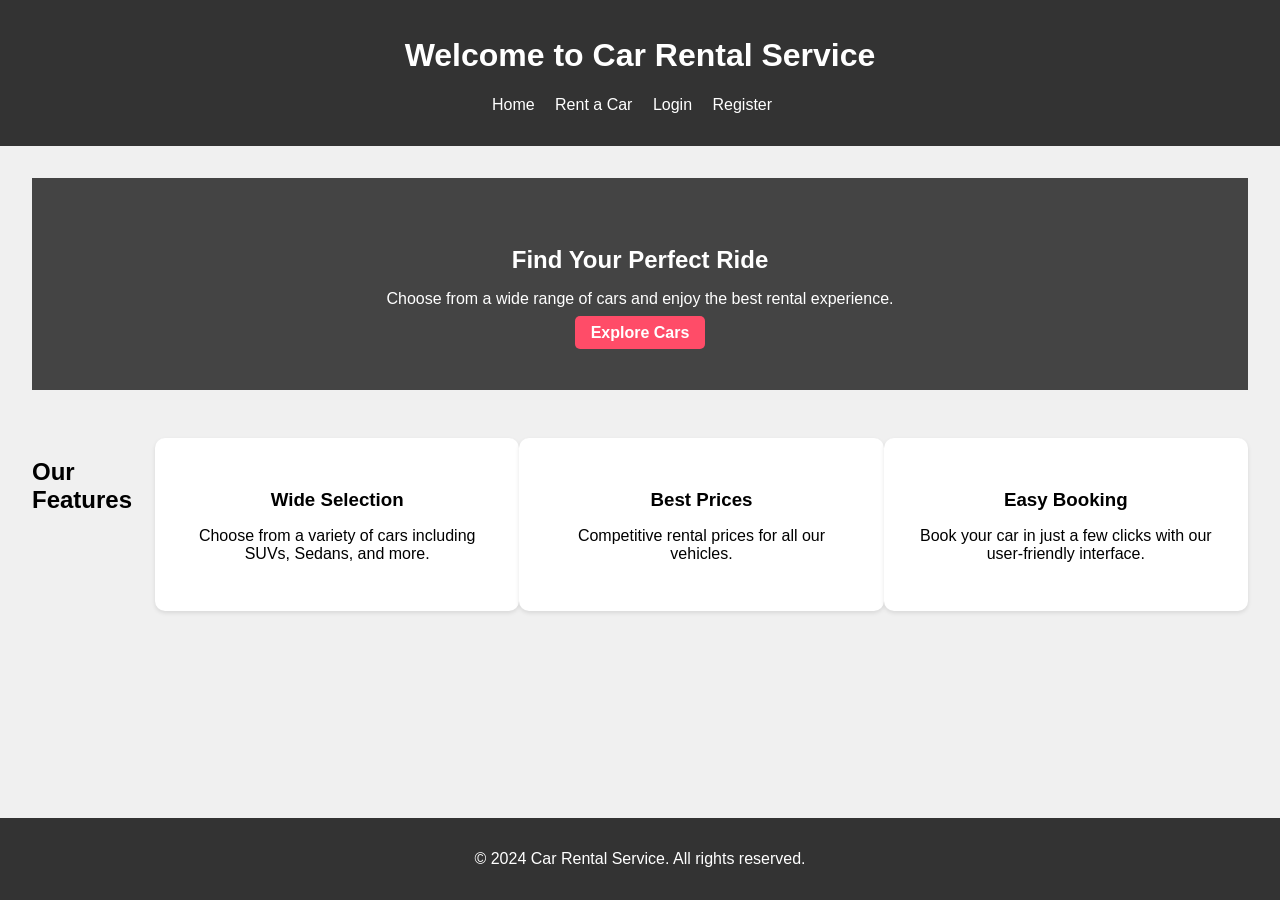
<file: car-rental-website/index.html>
<!DOCTYPE html>
<html lang="en">
<head>
    <meta charset="UTF-8">
    <meta name="viewport" content="width=device-width, initial-scale=1.0">
    <title>Car Rental Website</title>
    <link rel="stylesheet" href="css/style.css">
</head>
<body>
    <header>
        <h1>Welcome to Car Rental Service</h1>
        <nav>
            <ul>
                <li><a href="index.html">Home</a></li>
                <li><a href="car-listing.html">Rent a Car</a></li>
                <li><a href="login.html">Login</a></li>
                <li><a href="register.html">Register</a></li>
            </ul>
        </nav>
    </header>
    
    <main>
        <section class="hero">
            <h2>Find Your Perfect Ride</h2>
            <p>Choose from a wide range of cars and enjoy the best rental experience.</p>
            <a href="car-listing.html" class="btn">Explore Cars</a>
        </section>

        <section class="features">
            <h2>Our Features</h2>
            <div class="feature">
                <h3>Wide Selection</h3>
                <p>Choose from a variety of cars including SUVs, Sedans, and more.</p>
            </div>
            <div class="feature">
                <h3>Best Prices</h3>
                <p>Competitive rental prices for all our vehicles.</p>
            </div>
            <div class="feature">
                <h3>Easy Booking</h3>
                <p>Book your car in just a few clicks with our user-friendly interface.</p>
            </div>
        </section>
    </main>

    <footer>
        <p>&copy; 2024 Car Rental Service. All rights reserved.</p>
    </footer>
</body>
</html>
</file>
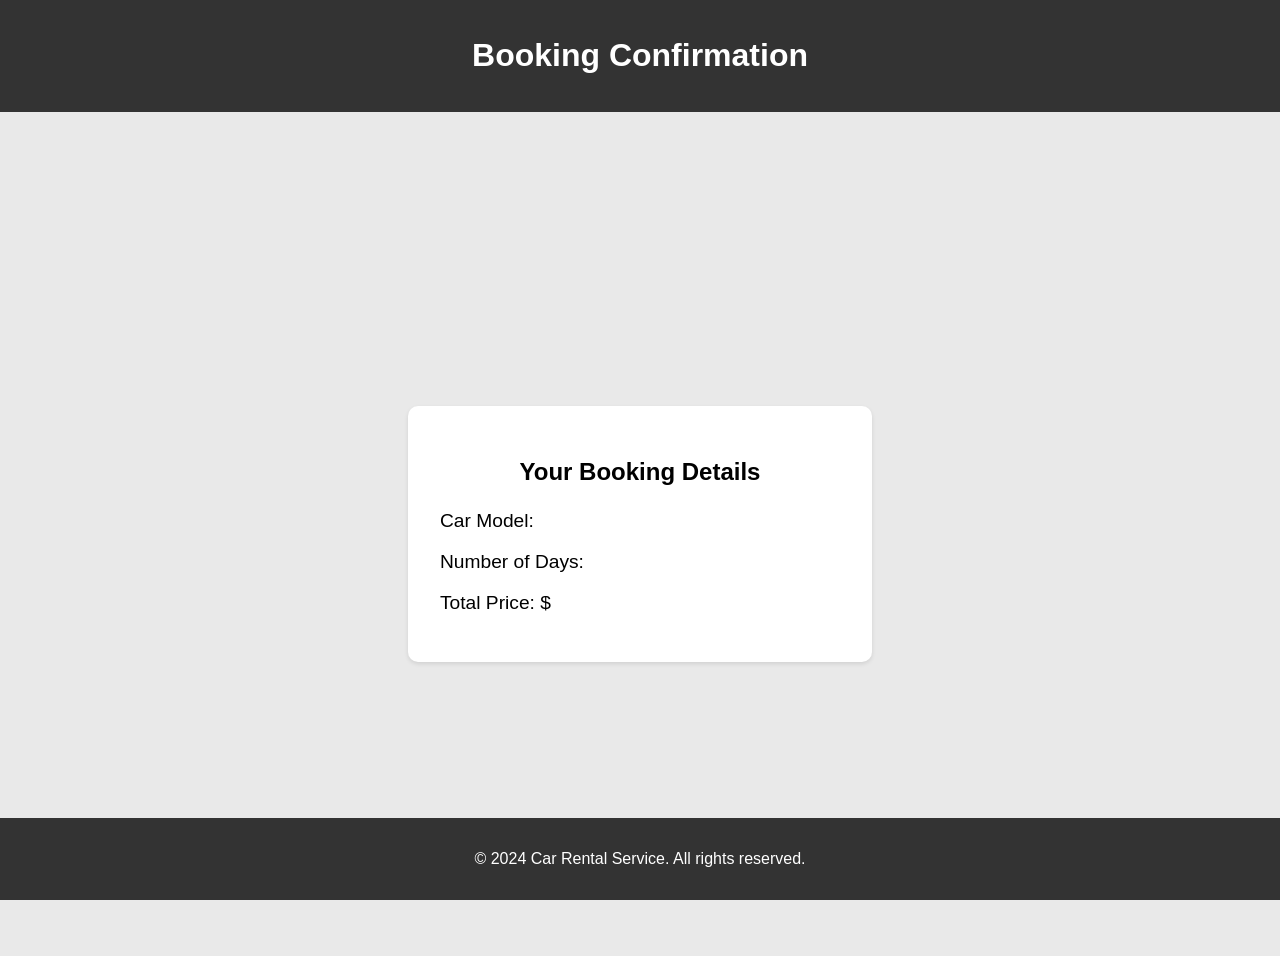
<file: car-rental-website/bill.html>
<!DOCTYPE html>
<html lang="en">
<head>
    <meta charset="UTF-8">
    <meta name="viewport" content="width=device-width, initial-scale=1.0">
    <title>Bill - Car Rental</title>
    <link rel="stylesheet" href="css/bill.css">
</head>
<body>
    <header>
        <h1>Booking Confirmation</h1>
    </header>
    
    <main>
        <div class="bill-details">
            <h2>Your Booking Details</h2>
            <p>Car Model: <span id="carModelBill"></span></p>
            <p>Number of Days: <span id="daysBill"></span></p>
            <p>Total Price: $<span id="totalPriceBill"></span></p>
        </div>
    </main>

    <footer>
        <p>&copy; 2024 Car Rental Service. All rights reserved.</p>
    </footer>

    <script src="js/bill.js"></script>
</body>
</html>
</file>
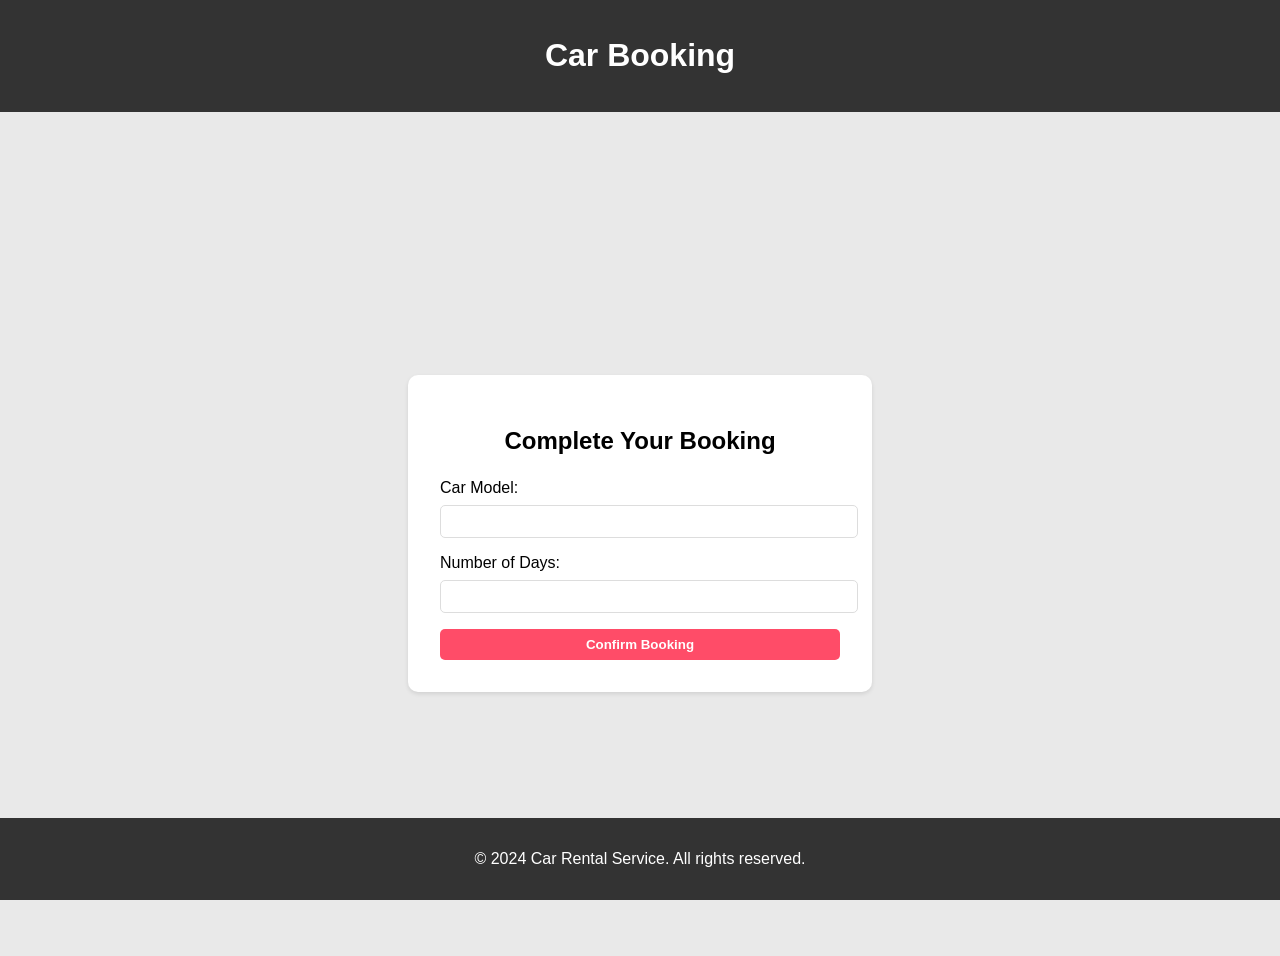
<file: car-rental-website/booking.html>
<!DOCTYPE html>
<html lang="en">
<head>
    <meta charset="UTF-8">
    <meta name="viewport" content="width=device-width, initial-scale=1.0">
    <title>Booking - Car Rental</title>
    <link rel="stylesheet" href="css/booking.css">
</head>
<body>
    <header>
        <h1>Car Booking</h1>
    </header>
    
    <main>
        <div class="booking-form">
            <h2>Complete Your Booking</h2>
            <form id="bookingForm">
                <label for="carModel">Car Model:</label>
                <input type="text" id="carModel" name="carModel" readonly>

                <label for="rentDays">Number of Days:</label>
                <input type="number" id="rentDays" name="rentDays" min="1" required>

                <button type="submit" class="btn">Confirm Booking</button>
            </form>
        </div>
    </main>

    <footer>
        <p>&copy; 2024 Car Rental Service. All rights reserved.</p>
    </footer>

    <script src="js/booking.js"></script>
</body>
</html>
</file>
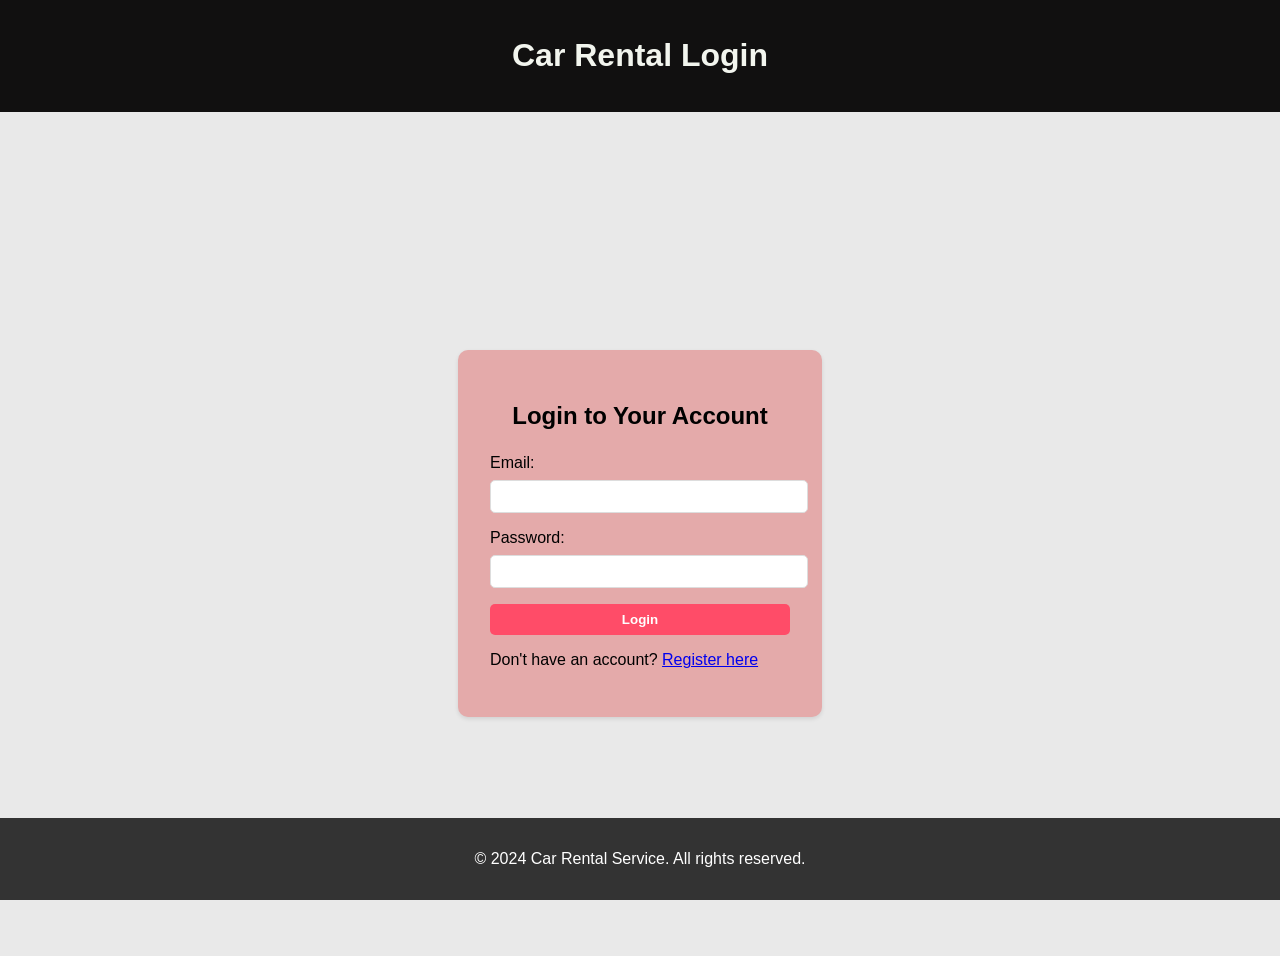
<file: car-rental-website/login.html>
<!DOCTYPE html>
<html lang="en">
<head>
    <meta charset="UTF-8">
    <meta name="viewport" content="width=device-width, initial-scale=1.0">
    <title>Login - Car Rental</title>
    <link rel="stylesheet" href="css/login.css">
</head>
<body>
    <header>
        <h1>Car Rental Login</h1>
    </header>
    
    <main>
        <div class="login-form">
            <h2>Login to Your Account</h2>
            <form id="loginForm">
                <label for="email">Email:</label>
                <input type="email" id="email" name="email" required>

                <label for="password">Password:</label>
                <input type="password" id="password" name="password" required>

                <button type="submit" class="btn">Login</button>
            </form>
            <p>Don't have an account? <a href="register.html">Register here</a></p>
        </div>
    </main>

    <footer>
        <p>&copy; 2024 Car Rental Service. All rights reserved.</p>
    </footer>

    <script src="js/auth.js"></script>
</body>
</html>
</file>
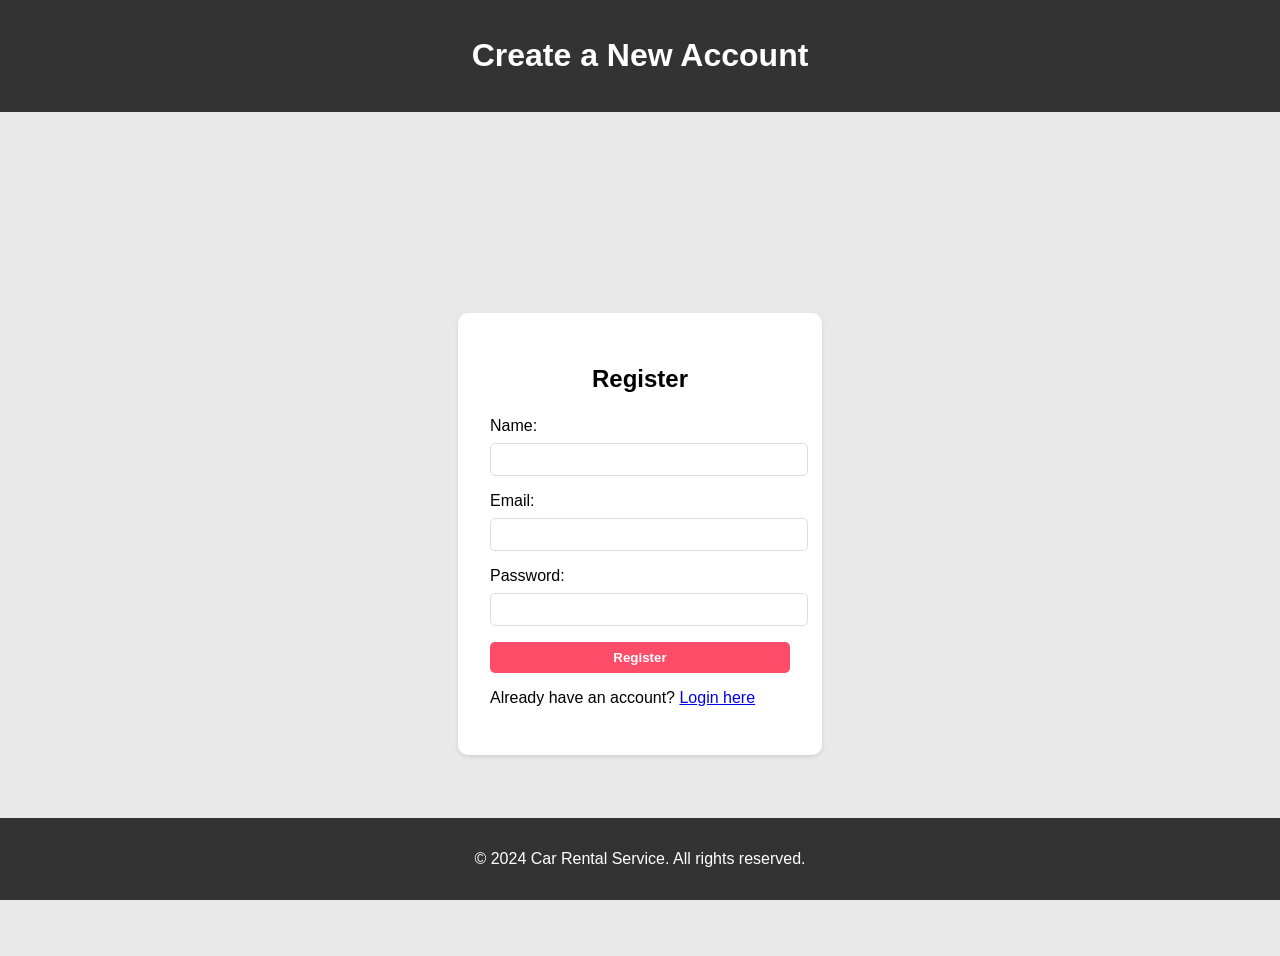
<file: car-rental-website/register.html>
<!DOCTYPE html>
<html lang="en">
<head>
    <meta charset="UTF-8">
    <meta name="viewport" content="width=device-width, initial-scale=1.0">
    <title>Register - Car Rental</title>
    <link rel="stylesheet" href="css/register.css">
</head>
<body>
    <header>
        <h1>Create a New Account</h1>
    </header>
    
    <main>
        <div class="register-form">
            <h2>Register</h2>
            <form id="registerForm">
                <label for="name">Name:</label>
                <input type="text" id="name" name="name" required>

                <label for="email">Email:</label>
                <input type="email" id="email" name="email" required>

                <label for="password">Password:</label>
                <input type="password" id="password" name="password" required>

                <button type="submit" class="btn">Register</button>
            </form>
            <p>Already have an account? <a href="login.html">Login here</a></p>
        </div>
    </main>

    <footer>
        <p>&copy; 2024 Car Rental Service. All rights reserved.</p>
    </footer>

    <script src="js/auth.js"></script>
</body>
</html>
</file>
<file: car-rental-website/css/style.css>
body {
    font-family: Arial, sans-serif;
    margin: 0;
    padding: 0;
    background-color: #f0f0f0;
}

header {
    background-color: #333;
    color: #fff;
    padding: 1rem 0;
    text-align: center;
}

nav ul {
    list-style: none;
    padding: 0;
}

nav ul li {
    display: inline;
    margin-right: 1rem;
}

nav ul li a {
    color: #fff;
    text-decoration: none;
}

main {
    padding: 2rem;
}

.hero {
    background-color: #444;
    color: #fff;
    padding: 3rem;
    text-align: center;
}

.hero h2 {
    margin-bottom: 1rem;
}

.hero .btn {
    background-color: #ff4c68;
    color: #fff;
    padding: 0.5rem 1rem;
    text-decoration: none;
    border-radius: 5px;
    font-weight: bold;
}

.features {
    display: flex;
    justify-content: space-around;
    margin-top: 3rem;
}

.feature {
    background-color: #fff;
    padding: 2rem;
    width: 30%;
    border-radius: 10px;
    box-shadow: 0 2px 4px rgba(0, 0, 0, 0.1);
    text-align: center;
}

.feature h3 {
    margin-bottom: 1rem;
}

footer {
    background-color: #333;
    color: #fff;
    text-align: center;
    padding: 1rem 0;
    position: fixed;
    width: 100%;
    bottom: 0;
}
</file>
<file: car-rental-website/css/bill.css>
body {
    font-family: Arial, sans-serif;
    margin: 0;
    padding: 0;
    background-color: #e9e9e9;
}

header {
    background-color: #333;
    color: #fff;
    padding: 1rem 0;
    text-align: center;
}

main {
    padding: 2rem;
    display: flex;
    justify-content: center;
    align-items: center;
    height: calc(100vh - 120px);
}

.bill-details {
    background-color: #fff;
    padding: 2rem;
    border-radius: 10px;
    box-shadow: 0 2px 4px rgba(0, 0, 0, 0.1);
    width: 400px;
}

.bill-details h2 {
    margin-bottom: 1.5rem;
    text-align: center;
}

.bill-details p {
    margin-bottom: 1rem;
    font-size: 1.2rem;
}

footer {
    background-color: #333;
    color: #fff;
    text-align: center;
    padding: 1rem 0;
    position: fixed;
    width: 100%;
    bottom: 0;
}
</file>
<file: car-rental-website/css/booking.css>
body {
    font-family: Arial, sans-serif;
    margin: 0;
    padding: 0;
    background-color: #e9e9e9;
}

header {
    background-color: #333;
    color: #fff;
    padding: 1rem 0;
    text-align: center;
}

main {
    padding: 2rem;
    display: flex;
    justify-content: center;
    align-items: center;
    height: calc(100vh - 120px);
}

.booking-form {
    background-color: #fff;
    padding: 2rem;
    border-radius: 10px;
    box-shadow: 0 2px 4px rgba(0, 0, 0, 0.1);
    width: 400px;
}

.booking-form h2 {
    margin-bottom: 1.5rem;
    text-align: center;
}

.booking-form label {
    display: block;
    margin-bottom: 0.5rem;
}

.booking-form input {
    width: 100%;
    padding: 0.5rem;
    margin-bottom: 1rem;
    border: 1px solid #ddd;
    border-radius: 5px;
}

.btn {
    background-color: #ff4c68;
    color: #fff;
    padding: 0.5rem 1rem;
    text-decoration: none;
    border-radius: 5px;
    width: 100%;
    text-align: center;
    display: inline-block;
    font-weight: bold;
    cursor: pointer;
    border: none;
}

footer {
    background-color: #333;
    color: #fff;
    text-align: center;
    padding: 1rem 0;
    position: fixed;
    width: 100%;
    bottom: 0;
}
</file>
<file: car-rental-website/css/login.css>
body {
    font-family: Arial, sans-serif;
    margin: 0;
    padding: 0;
    background-color: #e9e9e9;
}

header {
    background-color: #111010;
    color: #f2f5ee;
    padding: 1rem 0;
    text-align: center;
}

main {
    padding: 2rem;
    display: flex;
    justify-content: center;
    align-items: center;
    height: calc(100vh - 120px);
}

.login-form {
    background-color: #e4aaaa;
    padding: 2rem;
    border-radius: 10px;
    box-shadow: 0 2px 4px rgba(0, 0, 0, 0.1);
    width: 300px;
}

.login-form h2 {
    margin-bottom: 1.5rem;
    text-align: center;
}

.login-form label {
    display: block;
    margin-bottom: 0.5rem;
}

.login-form input {
    width: 100%;
    padding: 0.5rem;
    margin-bottom: 1rem;
    border: 1px solid #ddd;
    border-radius: 5px;
}

.btn {
    background-color: #ff4c68;
    color: #fff;
    padding: 0.5rem 1rem;
    text-decoration: none;
    border-radius: 5px;
    width: 100%;
    text-align: center;
    display: inline-block;
    font-weight: bold;
    cursor: pointer;
    border: none;
}

footer {
    background-color: #333;
    color: #fff;
    text-align: center;
    padding: 1rem 0;
    position: fixed;
    width: 100%;
    bottom: 0;
}
</file>
<file: car-rental-website/css/register.css>
body {
    font-family: Arial, sans-serif;
    margin: 0;
    padding: 0;
    background-color: #e9e9e9;
}

header {
    background-color: #333;
    color: #fff;
    padding: 1rem 0;
    text-align: center;
}

main {
    padding: 2rem;
    display: flex;
    justify-content: center;
    align-items: center;
    height: calc(100vh - 120px);
}

.register-form {
    background-color: #fff;
    padding: 2rem;
    border-radius: 10px;
    box-shadow: 0 2px 4px rgba(0, 0, 0, 0.1);
    width: 300px;
}

.register-form h2 {
    margin-bottom: 1.5rem;
    text-align: center;
}

.register-form label {
    display: block;
    margin-bottom: 0.5rem;
}

.register-form input {
    width: 100%;
    padding: 0.5rem;
    margin-bottom: 1rem;
    border: 1px solid #ddd;
    border-radius: 5px;
}

.btn {
    background-color: #ff4c68;
    color: #fff;
    padding: 0.5rem 1rem;
    text-decoration: none;
    border-radius: 5px;
    width: 100%;
    text-align: center;
    display: inline-block;
    font-weight: bold;
    cursor: pointer;
    border: none;
}

footer {
    background-color: #333;
    color: #fff;
    text-align: center;
    padding: 1rem 0;
    position: fixed;
    width: 100%;
    bottom: 0;
}
</file>
